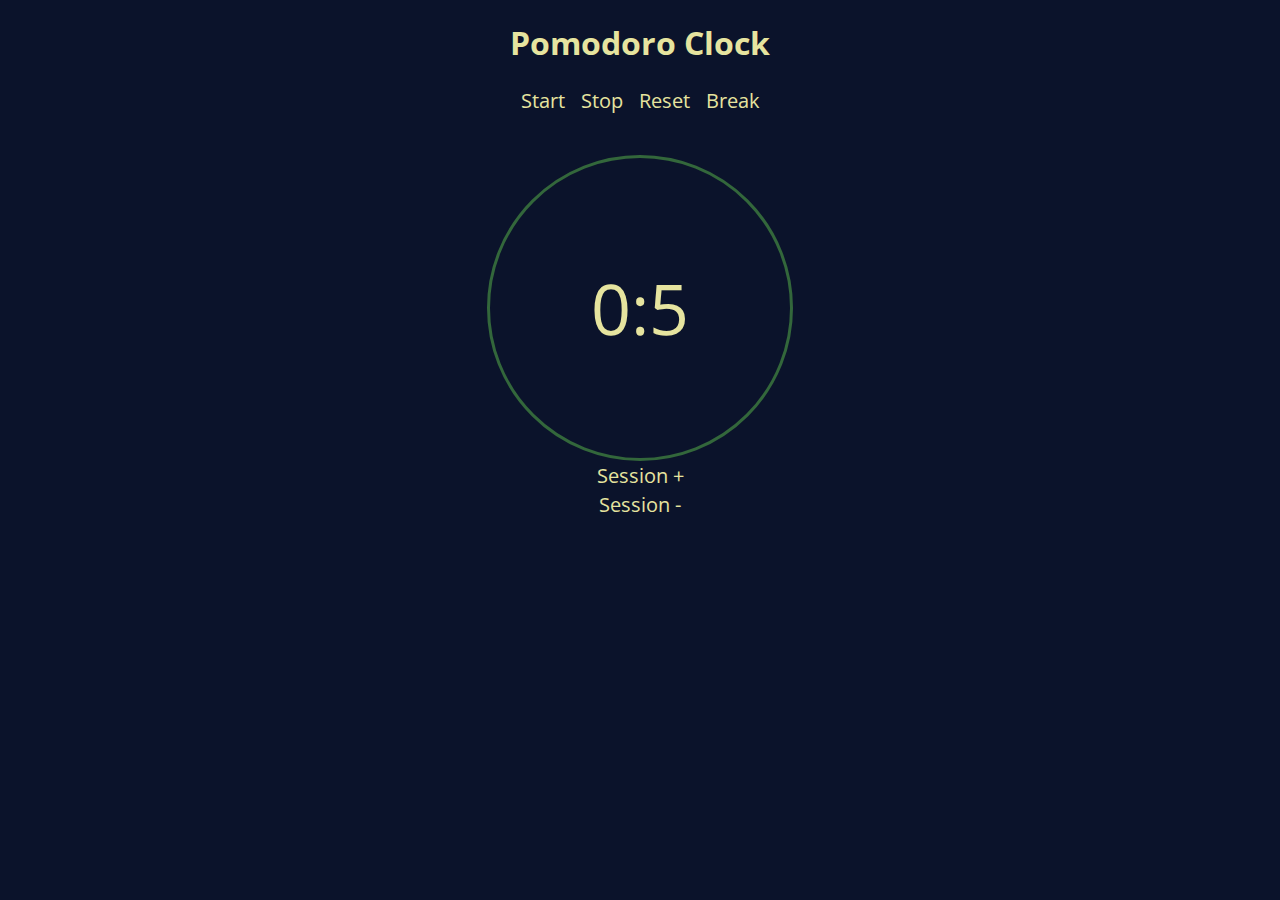
<file: pomodoro-clock/index.html>
<!DOCTYPE html>
<html >
<head>
  <meta charset="UTF-8">
  <title>Pomodoro Clock</title>
      <link rel="stylesheet" href="css/style.css">
      <script type = 'text/javascript' src='https://cdnjs.cloudflare.com/ajax/libs/jquery/3.1.0/jquery.min.js'></script>
      <script type='text/javascript' src="js/index.js" async></script>

</head>

<body>
  <h1> Pomodoro Clock</h1>
<button class='start'>Start</button>

<button class='stop'>Stop</button>
<button class='reset'>Reset</button>

<button class='Break'>Break</button>

<div id='result'></div>



<button class='incrementSession'>Session +</button>
<div class='desiredTime'></div>
<button class='decrementSession'>Session -</button>



</body>
</html>
</file>
<file: pomodoro-clock/css/style.css>
@import url('https://fonts.googleapis.com/css?family=Open+Sans');


* {
  text-align: center;
  font-family: 'Open Sans';
  background-color: #0B132B;
  color: #E6E49F;
}

button {
  font-size: 20px;
}
#timerSelect {
  margin-top: 20px;
  margin-bottom: 20px;
  flex: 1;
  font-size: 20px;
}

#breakSelect {
  margin-top: 20px;
  margin-bottom: 20px;
  flex: 1;
  font-size: 20px;
}

.incrementBreak {


}

#desiredBreak {
  clear: both;
}

.decrementBreak {
}

.selectionSection {
  display: flex;
}
#result {
  font-size: 70px;
  border-radius: 100%;
  height: 300px;
  width: 300px;
  line-height: 300px;
  margin: auto;
  margin-top: 40px;
  border: 3px solid #33673B;
}

button {
  border: none;
  outline: none;
  display: inline-block;
}

#credits {
  position: relative;
  bottom: 10px;
  margin-top: 500px;
  margin-bottom: 10px;
  margin-left: auto;
  margin-right: auto;
}

.red {
  color:#9C0D38;
}

.green {
  color: #2CA58D;
}
</file>
